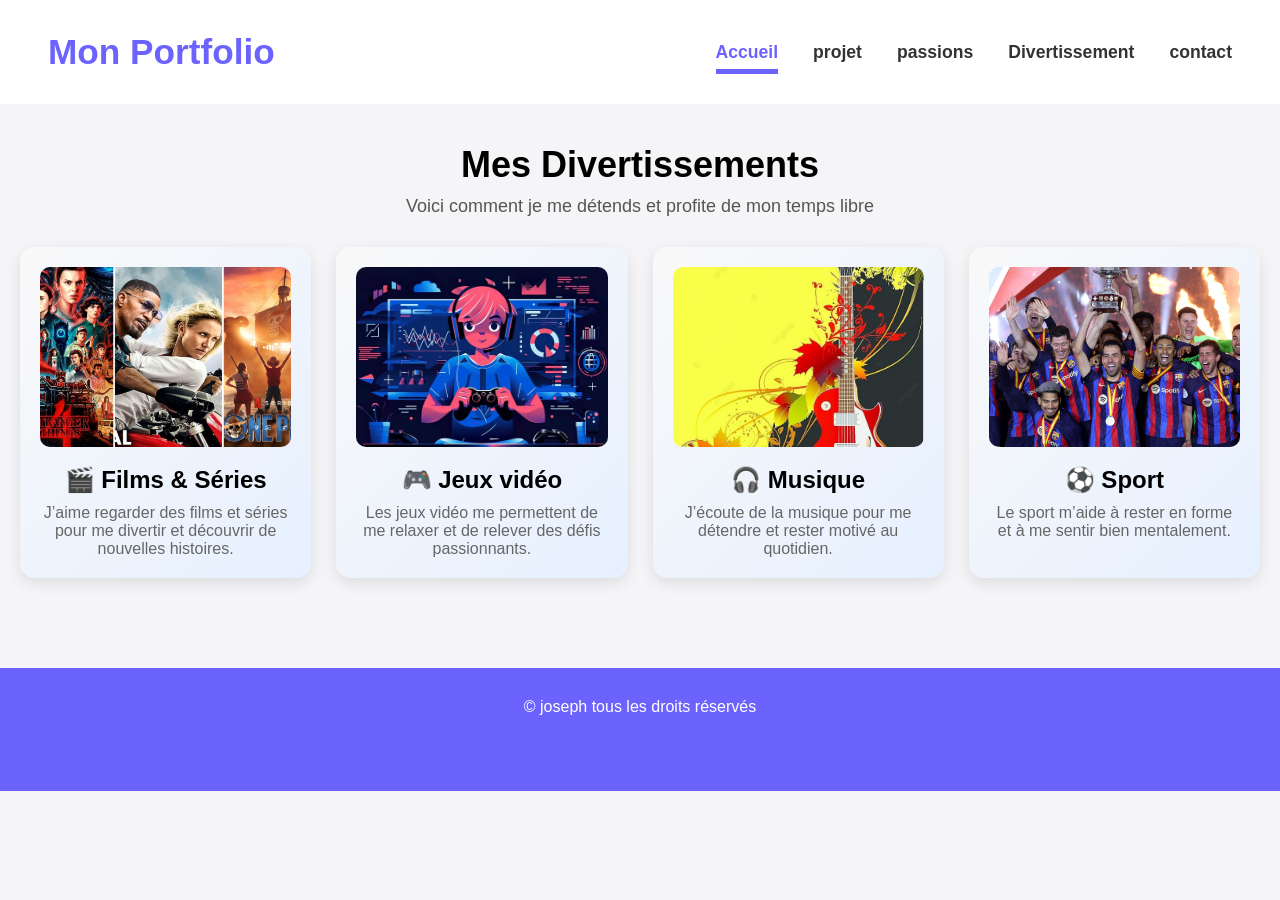
<file: Divertissement.html>
<!DOCTYPE html>
<html lang="en">
<head>
    <meta charset="UTF-8">
    <meta name="viewport" content="width=device-width, initial-scale=1.0">
    <link rel="stylesheet" href="CSS/style.CSS">
    <link href="https://fonts.googleapis.com/css2?family=Roboto:wght@400;700&display=swap" rel="stylesheet">

    <title>Mon portfolio</title>
</head>
<body>
    <HEader>
        <div>
            <a href="">Mon Portfolio</a>  
        </div>
        <nav>
            <ul>     
          <li><a href="Index.html"class="active">Accueil</a></li>
          <li><a href="projet.HTML">projet</a></li>
          <li><a href="passions.HTML">passions</a></li>
          <li><a href="Divertissement.HTML">Divertissement</a></li>
          <li><a href="contact.HTML">contact</a></li>
            </ul>
        </nav>
    </HEader>
   
</body>
</html>

<main class="divertissement">
  <h1>Mes Divertissements</h1>
  <p class="intro">Voici comment je me détends et profite de mon temps libre </p>

  <div class="div-container">

    <div class="div-card">
    <img src="image/film.jpg" alt="width=100">
      <h2>🎬 Films & Séries</h2>
      <p>J’aime regarder des films et séries pour me divertir et découvrir de nouvelles histoires.</p>
    </div>

    <div class="div-card">
    <img src="image/vidéo.jpg" alt="width=100">
      <h2>🎮 Jeux vidéo</h2>
      <p>Les jeux vidéo me permettent de me relaxer et de relever des défis passionnants.</p>
    </div>

    <div class="div-card">
      <img src="image/Musi.jpg" alt="width=100">
      <h2>🎧 Musique</h2>
      <p>J’écoute de la musique pour me détendre et rester motivé au quotidien.</p>
    </div>

    <div class="div-card">
      <img src="image/barça.jpg" alt="width=100">
      <h2>⚽ Sport</h2>
      <p>Le sport m’aide à rester en forme et à me sentir bien mentalement.</p>
    </div>
</main>
 <footer>
        <div>
            <p>&copy; joseph tous les droits réservés</p>
            <a href=""><i class="fa-brands fa-github"></i></a>
            <a href=""><i class="fa-brands fa-linkedin"></i></a>
            <a href=""><i class="fa-brands fa-x-twitter"></i></a>
        </div>
    </footer
</file>
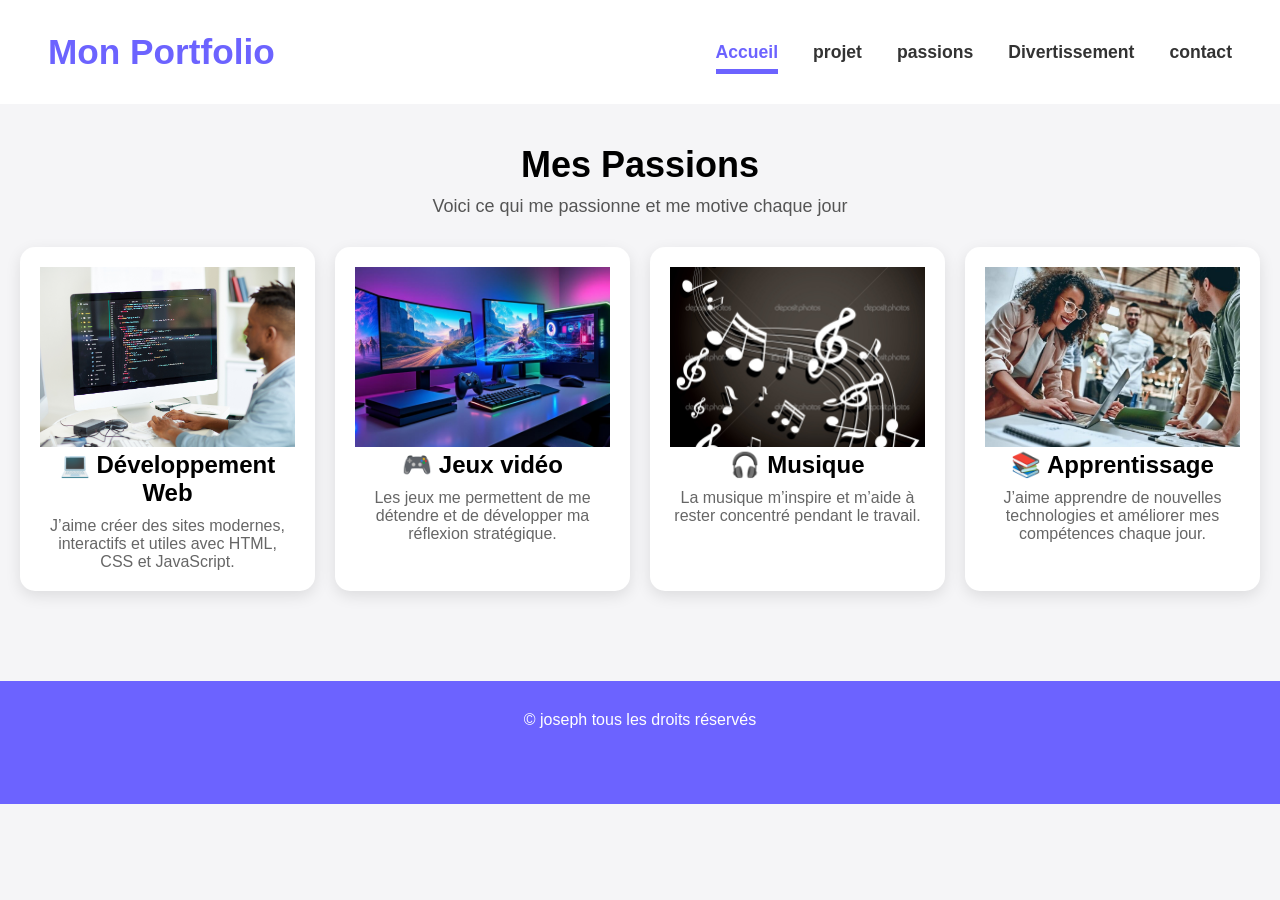
<file: passions.html>
<!DOCTYPE html>
<html lang="en">
<head>
    <meta charset="UTF-8">
    <meta name="viewport" content="width=device-width, initial-scale=1.0">
    <link rel="stylesheet" href="CSS/style.CSS">
    <link href="https://fonts.googleapis.com/css2?family=Roboto:wght@400;700&display=swap" rel="stylesheet">

    <title>Mon portfolio</title>
</head>
<body>
    <HEader>
        <div>
            <a href="">Mon Portfolio</a>  
        </div>
        <nav>
            <ul>     
          <li><a href="Index.html"class="active">Accueil</a></li>
          <li><a href="projet.HTML">projet</a></li>
          <li><a href="passions.HTML">passions</a></li>
          <li><a href="Divertissement.HTML">Divertissement</a></li>
          <li><a href="contact.HTML">contact</a></li>
            </ul>
        </nav>
    </HEader>
</html>

<main class="passions">
  <h1>Mes Passions</h1>
  <p class="intro">Voici ce qui me passionne et me motive chaque jour </p>

  <div class="passions-container">

    <div class="card">
      <img src="image/web.jpg" alt="width=100">
      <h2>💻 Développement Web</h2>
      <p>J’aime créer des sites modernes, interactifs et utiles avec HTML, CSS et JavaScript.</p>
    </div>

    <div class="card">
      <img src="image/jeux.jpg" alt="width=100">
      <h2>🎮 Jeux vidéo</h2>
      <p>Les jeux me permettent de me détendre et de développer ma réflexion stratégique.</p>
    </div>

    <div class="card">
      <img src="image/MUSIQUE.jpg" alt="width=100">
      <h2>🎧 Musique</h2>
      <p>La musique m’inspire et m’aide à rester concentré pendant le travail.</p>
    </div>

    <div class="card">
      <img src="image/apprenti.jpg" alt="width=100">
      <h2>📚 Apprentissage</h2>
      <p>J’aime apprendre de nouvelles technologies et améliorer mes compétences chaque jour.</p>
    </div>
</main>
 <footer>
        <div>
            <p>&copy; joseph tous les droits réservés</p>
            <a href=""><i class="fa-brands fa-github"></i></a>
            <a href=""><i class="fa-brands fa-linkedin"></i></a>
            <a href=""><i class="fa-brands fa-x-twitter"></i></a>
        </div>
    </footer
</file>
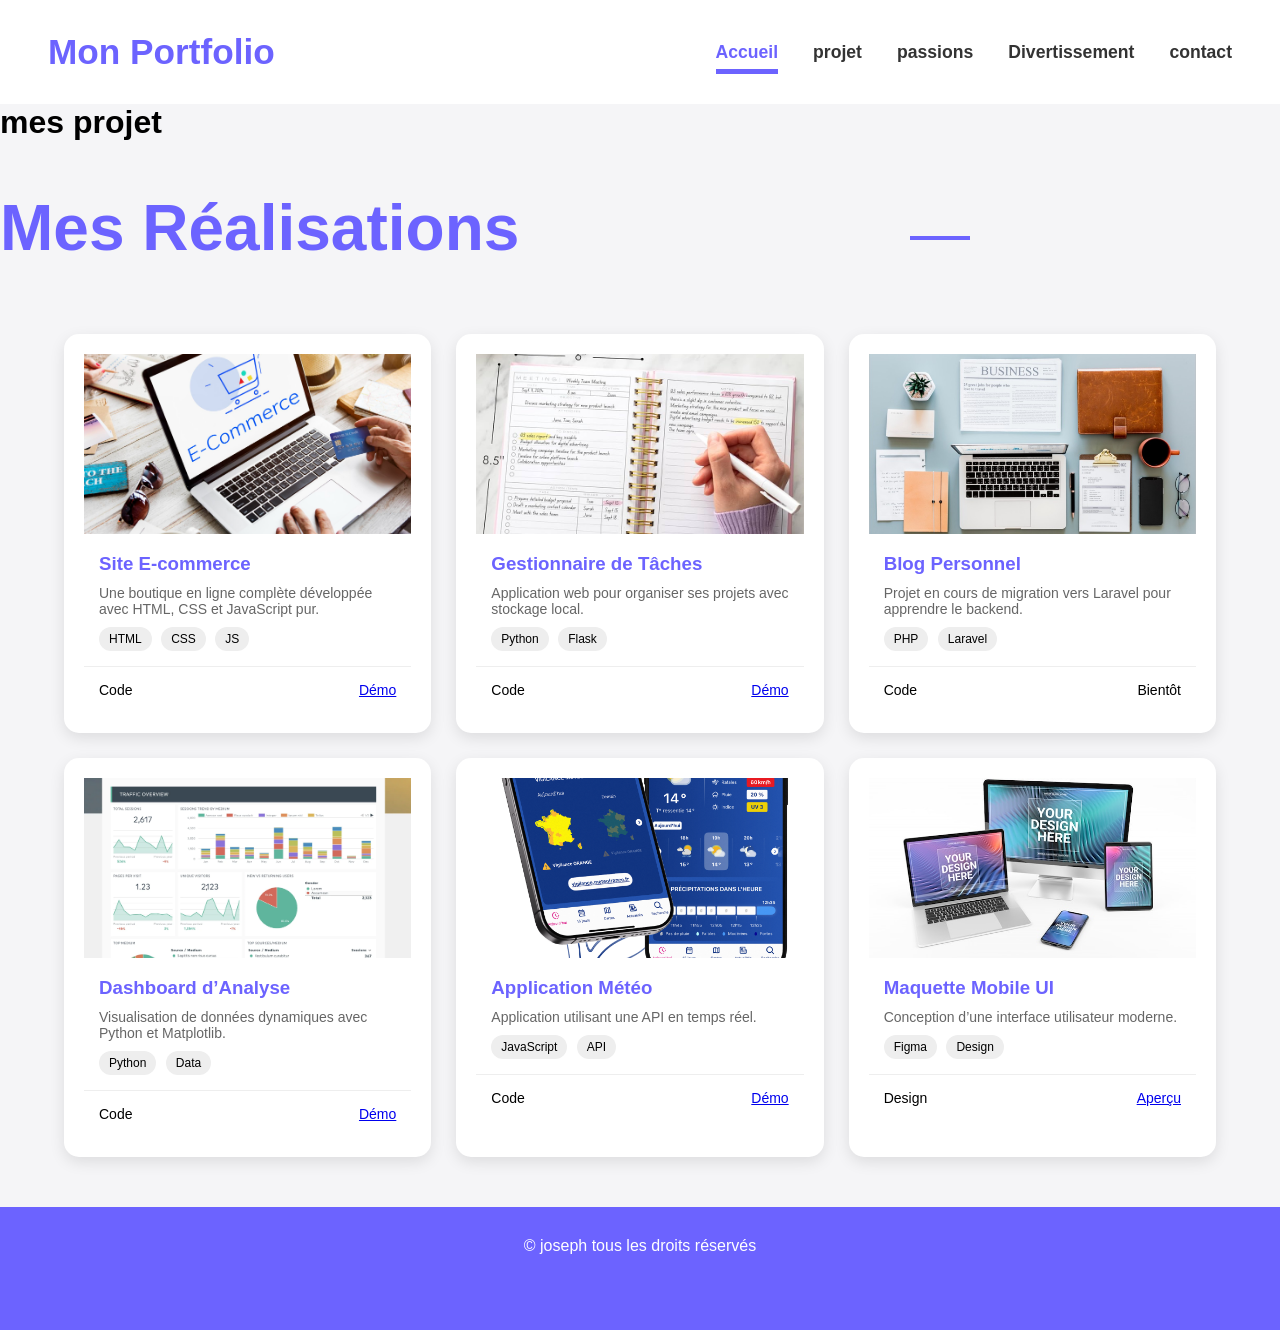
<file: projet.html>
<!DOCTYPE html>
<html lang="en">
<head>
    <meta charset="UTF-8">
    <meta name="viewport" content="width=device-width, initial-scale=1.0">
    <link rel="stylesheet" href="CSS/style.CSS">
    <link href="https://fonts.googleapis.com/css2?family=Roboto:wght@400;700&display=swap" rel="stylesheet">

    <title>Mon portfolio</title>
</head>
<body>
    <HEader>
        <div>
            <a href="">Mon Portfolio</a>  
        </div>
        <nav>
            <ul>     
          <li><a href="Index.html"class="active">Accueil</a></li>
          <li><a href="projet.HTML">projet</a></li>
          <li><a href="passions.HTML">passions</a></li>
          <li><a href="Divertissement.HTML">Divertissement</a></li>
          <li><a href="contact.HTML">contact</a></li>
            </ul>
        </nav>
    </HEader>
    <main>
        <h1>mes projet</h1>
   
      <a href="" target="_blank"><i class="fab fa-linkedin"></i></a>
      <a href="" target="_blank"><i class="fab fa-github"></i></a>
      <a href="" target="_blank"><i class="fab fa-x-twitter"></i></a>
    </div>
    </Footer>
</body>
</html>


<!-- TITRE -->
<section class="hero">
    <h1>Mes Réalisations</h1>
    <div class="underline"></div>
</section>

<!-- PROJETS -->
<section class="projects container">

    <!-- CARD -->
    <div class="card">
        <img src="image/ursule.jpg" alt="ursule.jpg"width="150">
        <div class="card-body">
            <h3>Site E-commerce</h3>
            <p>Une boutique en ligne complète développée avec HTML, CSS et JavaScript pur.</p>
            <div class="tags">
                <span>HTML</span>
                <span>CSS</span>
                <span>JS</span>
            </div>
        </div>
        <div class="card-footer">
            <span>Code</span>
            <a href="#">Démo</a>
        </div>
    </div>

    <div class="card">
   <img src="image/martine.jpg" alt="martine.jpg"width="150">
        <div class="card-body">
            <h3>Gestionnaire de Tâches</h3>
            <p>Application web pour organiser ses projets avec stockage local.</p>
            <div class="tags">
                <span>Python</span>
                <span>Flask</span>
            </div>
        </div>
        <div class="card-footer">
            <span>Code</span>
            <a href="#">Démo</a>
        </div>
    </div>

    <div class="card">
        <img src="image/David.jpg" alt="David.jpg"width="100">
        <div class="card-body">
            <h3>Blog Personnel</h3>
            <p>Projet en cours de migration vers Laravel pour apprendre le backend.</p>
            <div class="tags">
                <span>PHP</span>
                <span>Laravel</span>
            </div>
        </div>
        <div class="card-footer">
            <span>Code</span>
            <span>Bientôt</span>
        </div>
    </div>

    <div class="card">
      <img src="image/mike.png" alt="mike.png"width="100">
        <div class="card-body">
            <h3>Dashboard d’Analyse</h3>
            <p>Visualisation de données dynamiques avec Python et Matplotlib.</p>
            <div class="tags">
                <span>Python</span>
                <span>Data</span>
            </div>
        </div>
        <div class="card-footer">
            <span>Code</span>
            <a href="#">Démo</a>
        </div>
    </div>

    <div class="card">
      <img src="image/yauli.png" alt="yauli.png"width="100">
        <div class="card-body">
            <h3>Application Météo</h3>
            <p>Application utilisant une API en temps réel.</p>
            <div class="tags">
                <span>JavaScript</span>
                <span>API</span>
            </div>
        </div>
        <div class="card-footer">
            <span>Code</span>
            <a href="#">Démo</a>
        </div>
    </div>

    <div class="card">
     <img src="image/KYMO.jpg" alt="KYMO.jpg"width="100">
        <div class="card-body">
            <h3>Maquette Mobile UI</h3>
            <p>Conception d’une interface utilisateur moderne.</p>
            <div class="tags">
                <span>Figma</span>
                <span>Design</span>
            </div>
        </div>
        <div class="card-footer">
            <span>Design</span>
            <a href="#">Aperçu</a>
        </div>
    </div>

</section>

<!-- FOOTER -->
 <footer>
        <div>
            <p>&copy; joseph tous les droits réservés</p>
            <a href=""><i class="fa-brands fa-github"></i></a>
            <a href=""><i class="fa-brands fa-linkedin"></i></a>
            <a href=""><i class="fa-brands fa-x-twitter"></i></a>
        </div>
    </footer
</file>
<file: CSS/style.CSS>
:root {
     --violet-doux: #6C63FF;
    --violet-fonce: #534EDD;
    --orange-vif: #FFA726;
    --gris-tres-fonce: #333;
    --gris-fonce: #666;
    --gris-tres-clair: #f8f8f8;
    --gris-clair: #EEE;
}   

*{
     margin: 0; /*margin signifie marge exterieure*/
    padding: 0; /*padding : interieure */
    box-sizing: border-box; /*cadre*/
}

body{
      background-color: var(--gris-tres-clair);
    font-family: Roboto, sans-serif;
    line-height: 1,6;
}
header{
    background-color: white;
    box-shadow: 0 2PX 6px 1OPX rgba(0, 0, 0, 0.05);
    position: sticky;
    top: 0;
    z-index: 100;
    display: flex;
    justify-content: space-between;
    align-items: center;
     padding: 2rem 3rem;
}

header div a {
    text-decoration: none;
    font-size: 2.2rem;
    font-weight: bold;
    color: var(--violet-doux);
}
ul li{
    list-style: none;
    margin-left: 15px;
}
ul {
    display: flex;
}
ul li a {
    text-decoration: none;
    color: var(--gris-tres-fonce);
    font-weight: 600; 
    font-size: 1.1rem;
    position: relative;
    padding: 10px 0;
}

ul li a:hover {
    color: var(--violet-doux);
}

ul li a::after {
    content: "";
    position: absolute;
    left: 0;
    bottom: 0;
    height: 3px;
    background-color: var(--violet-doux);
    transition: width 0.3s ease;
 }
ul li a:hover::after {
    width: 100%;
}
a.active{
    color: var(--violet-doux);
}

a.active::after {
    width: 100%;
}
.hero {
    display: flex;
    justify-content: center;
    align-items: center;
    gap: 5rem;
    text-align: center;
    margin: 10rem 2rem;
}

.hero img {
    width: 300px;
    height: 300px;
    object-fit: cover;
    border-radius: 50%;
    border: 8PX solid var(--violet-doux);
}

.hero h1 {
    color: var(--violet-doux);
    font-size: 4rem;
    font-weight: 700;
    margin-bottom: 1.2rem;
} 

.hero p {
    color: var(--gris-fonce);
    font-size: 1.3rem;
    margin-bottom: 1.2rem;
}
.hero a {
    text-decoration: none;
    display: inline-block;
    background-color: var(--violet-doux);
    color: white;
    padding: 15px 30px;
    border-radius: 50px;
    text-transform: uppercase;
    letter-spacing: 1.1PX;
    font-weight: 600;
    margin-top: 1rem;
    transition: background-color 0.3s ease, transform 0.2s ease;
}
.hero a:hover {
    background-color: var(--violet-fonce);
    transform: translate(-3px);
} 
.apropos {
    width: 800px;
    margin: 6rem auto;
    text-align: center;
}

section h2{
    color: var(--violet-doux);
    font-size: 2.6rem;
    font-weight: 700;
    position: relative;
    text-align: center;

}

section h2::after {
    content: '';
    display: block;
    width: 60px;
    height: 4px;
    background-color: var(--violet-doux);
    margin: 1.2rem auto;
    border-radius: 2px; 
}
.apropos P {
    margin-bottom: 2rem;
    color: var(--gris-fonce);
    font-size: 1.2rem;
}

.competences table {
    width: 80%;
    margin: 0 auto;
    background-color: #fff;
    box-shadow: 0 5px 15px rgba(0, 0, 0, 0.08);
    margin-bottom: 3rem;
    border-radius: 10px;
    border-collapse: collapse;
    overflow: hidden;
}

.competences table th, .competences table td {
    padding: 15px;
}

.competences table thead tr {
    background-color: var(--violet-doux);
    color: #FFF;
    text-transform: uppercase;
    text-align: left;

}

.competences table td {
    border-bottom: 1px solid var(--gris-clair);
}

.competences table tbody tr:nth-child(even) {
    background-color: #fdfdfd;
}

.competences tbody tr {
    transition: background-color 0.3s ease, transform 0.2s ease;
}

.competences tbody tr:hover {
    background-color: #f0f0f0;
    transform: translateY(-3px);
}
footer {
    background-color: var(--violet-fonce);
    color: #fff;
    margin-top: 3rem;
    padding: 3rem;
    text-align: center;
}
footer p {
    margin-bottom: 1rem;
}

footer a {
    font-size: 1.6em;
    color: #FFF;
    margin: 0 10px;
    transition: color 0.3s ease, transform 0.2s ease;
}

footer a:hover {
    color: var(--orange-vif);
    transform: translateY(-3px);
}

* {
    margin: 0;
    padding: 0;
    box-sizing: border-box;
    font-family: Arial, sans-serif;
}

body {
    background: #f5f5f7;
}

/* NAVBAR */
.navbar {
    background: white;
    padding: 15px 0;
    box-shadow: 0 2px 10px rgba(0,0,0,0.05);
    align-items: center;
    
}

.container {
    width: 90%;
    max-width: 1200px;
    margin: auto;
}

.nav-container {
    display: flex;
    justify-content: space-between;
    align-items: center;
}

nav a {
    margin-left: 20px;
    text-decoration: none;
    color: #555;
}

nav a.active {
    color: #6c63ff;
    border-bottom: 2px solid #6c63ff;
}

/* HERO */
.hero {
    text-align: center;
    margin: 50px 0;
}

.hero h1 {
    color: #6c63ff;
}

.underline {
    width: 60px;
    height: 4px;
    background: #6c63ff;
    margin: 10px auto;
}

/* GRID */
.projects {
    display: grid;
    grid-template-columns: repeat(auto-fit, minmax(300px, 1fr));
    gap: 25px;
}

/* CARD */
.card {
    background: white;
    border-radius: 12px;
    overflow: hidden;
    box-shadow: 0 5px 15px rgba(0,0,0,0.05);
    transition: 0.3s;
}

.card:hover {
    transform: translateY(-5px);
}

.card img {
    width: 100%;
    height: 180px;
    object-fit: cover;
}

.card-body {
    padding: 15px;
}

.card-body h3 {
    color: #6c63ff;
    margin-bottom: 10px;
}

.card-body p {
    font-size: 14px;
    color: #666;
}

.tags span {
    display: inline-block;
    background: #eee;
    padding: 5px 10px;
    border-radius: 20px;
    font-size: 12px;
    margin-top: 10px;
    margin-right: 5px;
}

/* FOOTER CARD */
.card-footer {
    display: flex;
    justify-content: space-between;
    padding: 15px;
    border-top: 1px solid #eee;
    font-size: 14px;
}

/* FOOTER */
footer {
    text-align: center;
    padding: 30px;
    margin-top: 50px;
    background: #6c63ff;
    color: white;
}
 --- Styles additionnels pour la page Contact --- */

.contact-container {
    max-width: 900px;
    margin: 4rem auto;
    padding: 0 2rem;
}

.contact-content {
    display: flex;
    gap: 4rem;
    margin-top: 3rem;
    flex-wrap: wrap; /* Pour que ce soit responsive sur mobile */
}

.contact-info, .contact-form {
    flex: 1;
    min-width: 300px;
}

.contact-info h3 {
    color: var(--gris-tres-fonce);
    margin-bottom: 1.5rem;
    font-size: 1.5rem;
}

.contact-info p {
    margin-bottom: 1rem;
    color: var(--gris-fonce);
    display: flex;
    align-items: center;
    gap: 10px;
}

.contact-info i {
    color: var(--violet-doux);
}

.social-buttons {
    display: flex;
    gap: 10px;
    margin-top: 2rem;
}

.btn-social {
    text-decoration: none;
    color: white;
    padding: 10px 20px;
    border-radius: 5px;
    font-size: 0.9rem;
    display: flex;
    align-items: center;
    gap: 8px;
    transition: opacity 0.3s;
}

.whatsapp { background-color: #25D366; }
.telegram { background-color: #0088cc; }

.btn-social:hover {
    opacity: 0.8;
}

/* Style du formulaire */
.form-group {
    margin-bottom: 1.5rem;
}

.form-group label {
    display: block;
    margin-bottom: 5px;
    color: var(--gris-tres-fonce);
    font-weight: 600;
}

.form-group input {
    width: 100%;
    padding: 12px;
    border: 1px solid var(--gris-clair);
    border-radius: 8px;
    font-family: inherit;
    background-color: white;
}

.form-group input:focus {
    outline: none;
    border-color: var(--violet-doux);
    box-shadow: 0 0 5px rgba(108, 99, 255, 0.2);
}
.passions {
  padding: 40px 20px;
  text-align: center;
}

.passions h1 {
  font-size: 36px;
  margin-bottom: 10px;
}

.passions .intro {
  font-size: 18px;
  color: #555;
  margin-bottom: 30px;
}

.passions-container {
  display: grid;
  grid-template-columns: repeat(auto-fit, minmax(250px, 1fr));
  gap: 20px;
}

.card {
  background: #ffffff;
  padding: 20px;
  border-radius: 15px;
  box-shadow: 0 5px 15px rgba(0,0,0,0.1);
  transition: transform 0.3s ease, box-shadow 0.3s ease;
}

.card h2 {
  margin-bottom: 10px;
}

.card p {
  color: #666;
}

.card:hover {
  transform: translateY(-10px);
  box-shadow: 0 10px 25px rgba(0,0,0,0.2);
}

.divertissement {
  padding: 40px 20px;
  text-align: center;
}

.divertissement h1 {
  font-size: 36px;
  margin-bottom: 10px;
}

.divertissement .intro {
  color: #555;
  margin-bottom: 30px;
  font-size: 18px;
}

.div-container {
  display: grid;
  grid-template-columns: repeat(auto-fit, minmax(250px, 1fr));
  gap: 25px;
}

.div-card {
  background: linear-gradient(135deg, #f9f9f9, #e6f0ff);
  border-radius: 15px;
  padding: 20px;
  box-shadow: 0 5px 15px rgba(0,0,0,0.1);
  transition: 0.3s;
}

.div-card img {
  width: 100%;
  height: 180px;
  object-fit: cover;
  border-radius: 10px;
  margin-bottom: 15px;
}

.div-card h2 {
  margin-bottom: 10px;
}

.div-card p {
  color: #666;
}

.div-card:hover {
  transform: scale(1.05);
  box-shadow: 0 10px 25px rgba(0,0,0,0.2);
}
</file>
